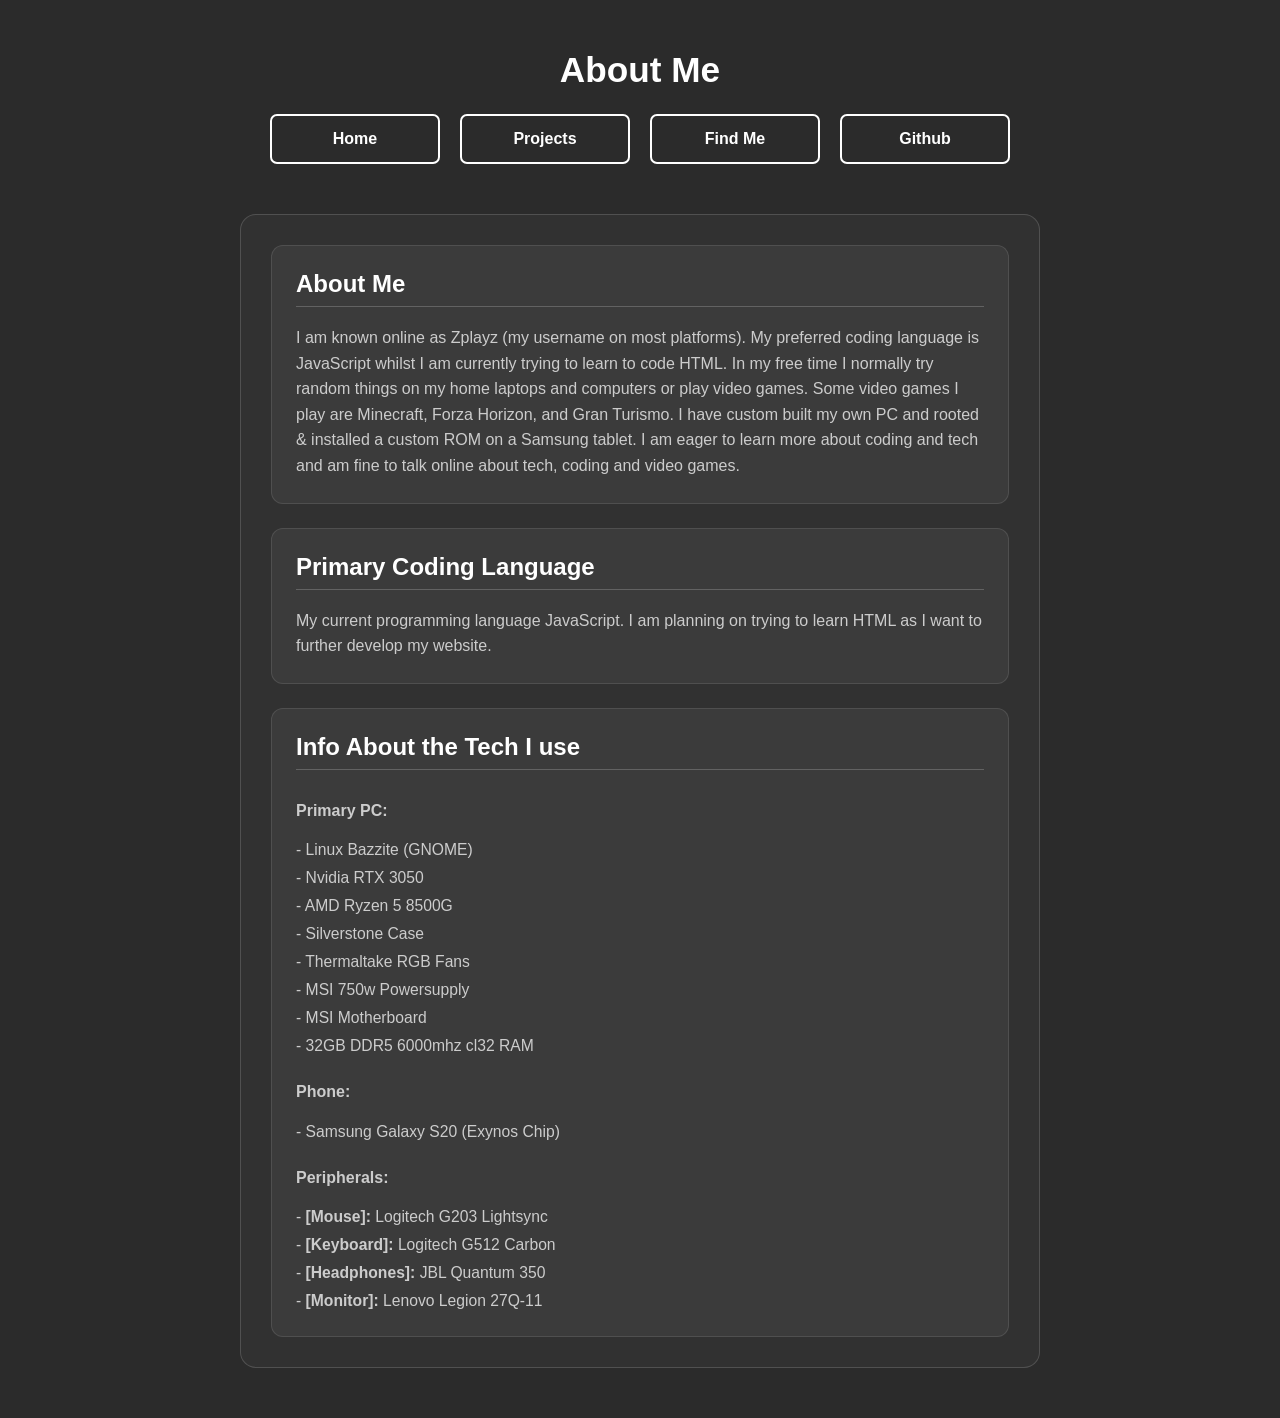
<file: aboutme.html>
<!DOCTYPE html>
<html lang="en">
<head>
    <meta charset="UTF-8">
    <meta name="viewport" content="width=device-width, initial-scale=1.0">
    <title>FishSandbox - About Me</title>
    <link rel="icon" type="image/x-icon" href="favicon.ico">
    <style>
        * {
            box-sizing: border-box;
            margin: 0;
            padding: 0;
            font-family: Arial, sans-serif;
        }

        html, body {
            min-height: 100vh;
            width: 100vw;
            background-color: #2b2b2b;
            color: #ffffff;
            overflow-x: hidden;
            overflow-y: auto;
        }

        body {
            display: flex;
            flex-direction: column;
            align-items: center;
        }

        /* Main content area */
        .main-content {
            width: 100%;
            display: flex;
            flex-direction: column;
            align-items: center;
            padding-top: 50px;
            padding-bottom: 50px;
            z-index: 5;
        }

        h1 {
            font-size: 2.2rem;
            color: #ffffff;
            font-weight: 800;
            text-align: center;
            user-select: none;
            margin-bottom: 24px;
        }

        /* Navigation bar directly below the heading */
        .navbar {
            display: flex;
            flex-direction: row;
            gap: 20px;
            z-index: 10;
            margin-bottom: 50px;
            flex-wrap: wrap;
            justify-content: center;
        }

        /* Identical rectangular buttons with 7px rounded corners */
        .nav-btn {
            display: flex;
            align-items: center;
            justify-content: center;
            text-decoration: none;
            color: #ffffff;
            font-size: 1rem;
            font-weight: 600;
            border: 2px solid #ffffff;
            background-color: transparent;
            border-radius: 7px;
            height: 50px;
            width: 170px;
            transition: all 0.2s ease;
        }

        .nav-btn:hover {
            background-color: #ffffff;
            color: #2b2b2b;
            box-shadow: 0 0 15px rgba(255, 255, 255, 0.4);
        }

        /* Main outer box container for all content */
        .about-container {
            width: 90%;
            max-width: 800px;
            background: rgba(255, 255, 255, 0.03);
            border: 1px solid rgba(255, 255, 255, 0.15);
            border-radius: 16px;
            padding: 30px;
            display: flex;
            flex-direction: column;
            gap: 24px;
        }

        /* Individual section box inside the main container */
        .section-box {
            background: rgba(255, 255, 255, 0.05);
            border: 1px solid rgba(255, 255, 255, 0.1);
            border-radius: 12px;
            padding: 24px;
            display: flex;
            flex-direction: column;
            gap: 12px;
        }

        .section-box h2 {
            font-size: 1.5rem;
            color: #ffffff;
            border-bottom: 1px solid rgba(255, 255, 255, 0.2);
            padding-bottom: 8px;
            margin-bottom: 6px;
        }

        .section-box p {
            color: #cccccc;
            line-height: 1.6;
            font-size: 1rem;
        }

        /* Subtitles for specs list (Primary PC, Phone, Peripherals) */
        .tech-subtitle {
            font-weight: bold;
            font-size: 1.1rem;
            color: #ffffff;
            margin-top: 10px;
            margin-bottom: 4px;
        }

        /* Spec list item styling */
        .tech-list {
            list-style-type: none;
            padding-left: 0;
            display: flex;
            flex-direction: column;
            gap: 6px;
        }

        .tech-list li {
            color: #cccccc;
            font-size: 0.98rem;
            line-height: 1.4;
        }

        /* Cursor particle trail */
        .particle {
            position: absolute;
            width: 6px;
            height: 6px;
            border-radius: 50%;
            pointer-events: none;
            animation: fadeOut 0.8s forwards ease-out;
        }

        @keyframes fadeOut {
            0% { opacity: 1; transform: scale(1); }
            100% { opacity: 0; transform: scale(0.2) translateY(-20px); }
        }
    </style>
</head>
<body>

    <main class="main-content">
        <h1>About Me</h1>

        <nav class="navbar">
            <a href="index.html" class="nav-btn">Home</a>
            <a href="projects.html" class="nav-btn">Projects</a>
            <a href="findme.html" class="nav-btn">Find Me</a>
            <a href="https://github.com/Zplayz01/website" target="_blank" class="nav-btn">Github</a>
        </nav>
        
        <!-- Big Container Box -->
        <div class="about-container">

            <!-- Section 1: About Me -->
            <div class="section-box">
                <h2>About Me</h2>
                <p>I am known online as Zplayz (my username on most platforms). My preferred coding language is JavaScript whilst I am currently trying to learn to code HTML. In my free time I normally try random things on my home laptops and computers or play video games. Some video games I play are Minecraft, Forza Horizon, and Gran Turismo. I have custom built my own PC and rooted & installed a custom ROM on a Samsung tablet. I am eager to learn more about coding and tech and am fine to talk online about tech, coding and video games.</p>
            </div>

            <!-- Section 2: Primary Code Language -->
            <div class="section-box">
                <h2>Primary Coding Language</h2>
                <p>My current programming language JavaScript. I am planning on trying to learn HTML as I want to further develop my website.</p>
            </div>

            <!-- Section 3: Tech Info -->
            <div class="section-box">
                <h2>Info About the Tech I use</h2>

                <p class="tech-subtitle">Primary PC:</p>
                <ul class="tech-list">
                    <li>- Linux Bazzite (GNOME)</li>
                    <li>- Nvidia RTX 3050</li>
                    <li>- AMD Ryzen 5 8500G</li>
                    <li>- Silverstone Case</li>
                    <li>- Thermaltake RGB Fans</li>
                    <li>- MSI 750w Powersupply</li>
                    <li>- MSI Motherboard</li>
                    <li>- 32GB DDR5 6000mhz cl32 RAM</li>
                </ul>

                <p class="tech-subtitle">Phone:</p>
                <ul class="tech-list">
                    <li>- Samsung Galaxy S20 (Exynos Chip)</li>
                </ul>

                <p class="tech-subtitle">Peripherals:</p>
                <ul class="tech-list">
                    <li>- <strong>[Mouse]:</strong> Logitech G203 Lightsync</li>
                    <li>- <strong>[Keyboard]:</strong> Logitech G512 Carbon</li>
                    <li>- <strong>[Headphones]:</strong> JBL Quantum 350</li>
                    <li>- <strong>[Monitor]:</strong> Lenovo Legion 27Q-11</li>
                </ul>
            </div>

        </div>
    </main>

    <script>
        // Interactive cursor particle trail retained from home page
        window.addEventListener('mousemove', (e) => {
            if (Math.random() > 0.4) {
                createParticle(e.clientX, e.clientY);
            }
        });

        function createParticle(x, y) {
            const particle = document.createElement('div');
            particle.className = 'particle';
            particle.style.left = `${x}px`;
            particle.style.top = `${y + window.scrollY}px`;

            const colors = ['#ff0055', '#00e5ff', '#ffeb3b', '#76ff03', '#d500f9'];
            const randomColor = colors[Math.floor(Math.random() * colors.length)];
            particle.style.backgroundColor = randomColor;
            particle.style.boxShadow = `0 0 8px ${randomColor}`;

            document.body.appendChild(particle);

            setTimeout(() => {
                particle.remove();
            }, 800);
        }
    </script>

</body>
</html>
</file>
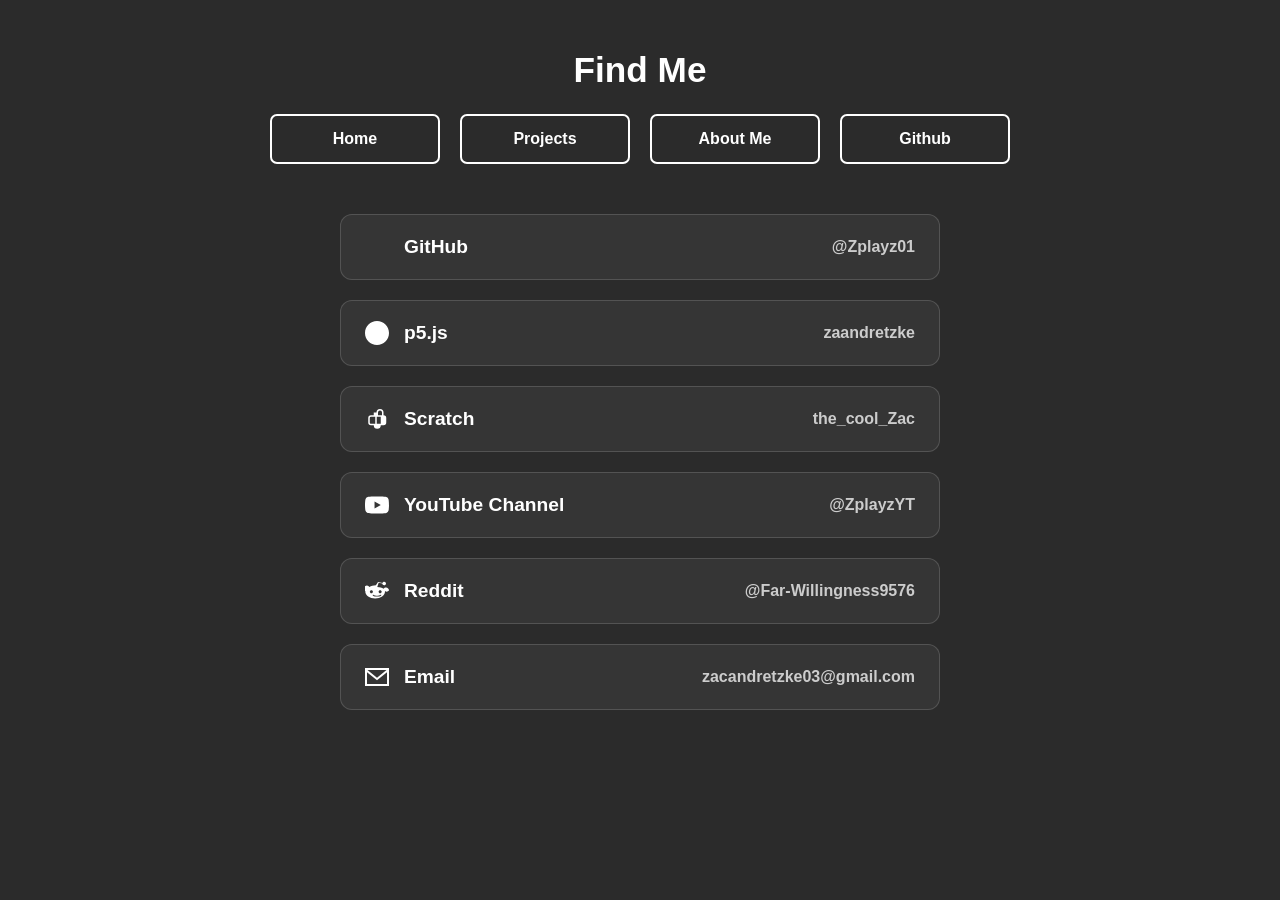
<file: findme.html>
<!DOCTYPE html>
<html lang="en">
<head>
    <meta charset="UTF-8">
    <meta name="viewport" content="width=device-width, initial-scale=1.0">
    <title>FishSandbox - Find Me</title>
    <link rel="icon" type="image/x-icon" href="favicon.ico">
    <link rel="stylesheet" href="style.css">
    
   <style>
   /* Styling for external or local asset SVG files */
.contact-svg-icon {
    width: 24px;
    height: 24px;
    display: block;
}

       * {
        box-sizing: border-box;
        margin: 0;
        padding: 0;
        font-family: Arial, sans-serif;
    }

    html, body {
        height: 100vh;
        width: 100vw;
        background-color: #2b2b2b;
        color: #ffffff;
        overflow-x: hidden;
        overflow-y: auto;
    }

    body {
        display: flex;
        flex-direction: column;
        align-items: center;
    }

    .main-content {
        width: 100%;
        display: flex;
        flex-direction: column;
        align-items: center;
        padding-top: 50px;
        padding-bottom: 50px;
        z-index: 5;
    }

    h1 {
        font-size: 2.2rem;
        color: #ffffff;
        font-weight: 800;
        text-align: center;
        user-select: none;
        margin-bottom: 24px;
    }

    .navbar {
        display: flex;
        flex-direction: row;
        gap: 20px;
        z-index: 10;
        margin-bottom: 50px;
    }

    .nav-btn {
        display: flex;
        align-items: center;
        justify-content: center;
        text-decoration: none;
        color: #ffffff;
        font-size: 1rem;
        font-weight: 600;
        border: 2px solid #ffffff;
        background-color: transparent;
        border-radius: 7px;
        height: 50px;
        width: 170px;
        transition: all 0.2s ease;
    }

    .nav-btn:hover {
        background-color: #ffffff;
        color: #2b2b2b;
        box-shadow: 0 0 15px rgba(255, 255, 255, 0.4);
    }

    .contact-container {
        width: 90%;
        max-width: 600px;
        display: flex;
        flex-direction: column;
        gap: 20px;
    }

    .contact-card {
        background: rgba(255, 255, 255, 0.05);
        border: 1px solid rgba(255, 255, 255, 0.15);
        border-radius: 12px;
        padding: 20px 24px;
        display: flex;
        align-items: center;
        justify-content: space-between;
        text-decoration: none;
        color: #ffffff;
        transition: transform 0.2s ease, border-color 0.2s ease, background 0.2s ease;
    }

    .contact-card:hover {
        transform: translateY(-3px);
        border-color: rgba(255, 255, 255, 0.5);
        background: rgba(255, 255, 255, 0.1);
    }

    .contact-left {
        display: flex;
        align-items: center;
        gap: 15px;
    }

    .contact-icon {
        width: 24px;
        height: 24px;
        fill: #ffffff;
        transition: fill 0.2s ease;
    }

    .contact-card span {
        font-size: 1.2rem;
        font-weight: 600;
    }

    .contact-card .handle {
        color: #cccccc;
        font-size: 1rem;
    }

    .contact-card:hover:nth-child(1) .contact-icon { fill: #a2a2a2; }
    .contact-card:hover:nth-child(2) .contact-icon { fill: #f5a623; }
    .contact-card:hover:nth-child(3) .contact-icon { fill: #ff9f43; }
    .contact-card:hover:nth-child(4) .contact-icon { fill: #ff0000; }
    .contact-card:hover:nth-child(5) .contact-icon { fill: #ff4500; }
    .contact-card:hover:nth-child(6) .contact-icon { fill: #00bcd4; }

    .particle {
        position: absolute;
        width: 6px;
        height: 6px;
        border-radius: 50%;
        pointer-events: none;
        animation: fadeOut 0.8s forwards ease-out;
    }

    @keyframes fadeOut {
        0% { opacity: 1; transform: scale(1); }
        100% { opacity: 0; transform: scale(0.2) translateY(-20px); }
    }
</style>
</head>
<body>

    <main class="main-content">
        <h1>Find Me</h1>

        <nav class="navbar">
            <a href="index.html" class="nav-btn">Home</a>
            <a href="projects.html" class="nav-btn">Projects</a>
            <a href="aboutme.html" class="nav-btn">About Me</a>
            <a href="https://github.com" class="nav-btn">Github</a>
        </nav>
        
<div class="contact-container">
    <!-- GitHub -->
    <a href="https://github.com" target="_blank" class="contact-card">
        <div class="contact-left">
            <svg class="contact-icon" viewBox="0 0 24 24"><path d="https://github.com/Zplayz01/FishSandbox/blob/526793559404f00957673ece20d3b0de864fb24a/icons/1.svg"/></svg>
            <span>GitHub</span>
        </div>
        <span class="handle">@Zplayz01</span>
    </a>

    <!-- p5.js -->
    <a href="https://p5js.org" target="_blank" class="contact-card">
        <div class="contact-left">
            <svg class="contact-icon" viewBox="0 0 24 24"><path d="M24 12c0 6.627-5.373 12-12 12S0 18.627 0 12 5.373 0 12 0s12 5.373 12 12zm-14.25 1.125h2.25v1.5h-2.25v2.25h-1.5v-2.25h-2.25v-1.5h2.25v-2.25h1.5v2.25zm8.25 2.25h-3.75v-1.5h3.75v1.5zm0-3h-3.75v-1.5h3.75v1.5z"/></svg>
                    <span>p5.js</span>
        </div>
        <span class="handle">zaandretzke</span>
    </a>

    <!-- Scratch -->
    <a href="https://mit.edu" target="_blank" class="contact-card">
        <div class="contact-left">
            <svg class="contact-icon" viewBox="0 0 24 24"><path d="M11.5 5.5a3.5 3.5 0 0 1 7 0v2.75A2.75 2.75 0 0 1 21.25 11v4.5A2.75 2.75 0 0 1 18.5 18.25h-2.75a3.5 3.5 0 0 1-7 0H6a2.75 2.75 0 0 1-2.75-2.75v-4.5A2.75 2.75 0 0 1 6 8.25h2.75V5.5zm1.5 0v2.75h4V5.5a1.5 1.5 0 1 0-4 0zm-2.75 4.25H6a1.25 1.25 0 0 0-1.25 1.25v4.5C4.75 16.19 5.31 16.75 6 16.75h4.25v-7zm1.5 7h4v-7h-4v7z"/></svg>
            <span>Scratch</span>
        </div>
        <span class="handle">the_cool_Zac</span>
    </a>

    <!-- YouTube Channel -->
    <a href="https://youtube.com" target="_blank" class="contact-card">
        <div class="contact-left">
            <svg class="contact-icon" viewBox="0 0 24 24"><path d="M23.498 6.186a3.016 3.016 0 0 0-2.122-2.136C19.505 3.545 12 3.545 12 3.545s-7.505 0-9.377.505A3.017 3.017 0 0 0 .502 6.186C0 8.07 0 12 0 12s0 3.93.502 5.814a3.016 3.016 0 0 0 2.122 2.136c1.871.505 9.376.505 9.376.505s7.505 0 9.377-.505a3.015 3.015 0 0 0 2.122-2.136C24 15.93 24 12 24 12s0-3.93-.502-5.814zM9.545 15.568V8.432L15.818 12l-6.273 3.568z"/></svg>
            <span>YouTube Channel</span>
        </div>
        <span class="handle">@ZplayzYT</span>
    </a>

    <!-- Reddit -->
    <a href="https://reddit.com" target="_blank" class="contact-card">
        <div class="contact-left">
            <svg class="contact-icon" viewBox="0 0 24 24"><path d="M24 11.5c0-1.65-1.35-3-3-3-.96 0-1.86.48-2.42 1.24-1.64-1-3.85-1.64-6.29-1.72l1.35-4.24 3.71.79c.04.97.84 1.74 1.82 1.74 1.02 0 1.84-.83 1.84-1.84s-.83-1.84-1.84-1.84c-.84 0-1.55.57-1.77 1.34l-4.13-.88c-.17-.04-.35.05-.41.22L10.9 6.27c-2.52.05-4.82.7-6.49 1.73A3.23 3.23 0 0 0 2 6.5c-1.65 0-3 1.35-3 3 0 1.06.55 2 1.39 2.53-.04.24-.06.49-.06.74 0 3.72 4.41 6.74 9.83 6.74s9.83-3.03 9.83-6.74c0-.25-.02-.49-.05-.73A3.21 3.21 0 0 0 24 11.5zm-19.14 1.28c0-.85.69-1.54 1.54-1.54s1.54.69 1.54 1.54-.69 1.54-1.54 1.54-1.54-.69-1.54-1.54zm11.31 3.63c-1.12 1.12-3.23 1.21-4.17 1.21-.95 0-3.05-.09-4.17-1.21-.15-.15-.15-.4 0-.55.15-.15.4-.15.55 0 .84.84 2.51.96 3.62.96 1.11 0 2.77-.12 3.62-.96.15-.15.4-.15.55 0 .15.15.15.4 0 .55zm-1.03-2.09c-.85 0-1.54-.69-1.54-1.54s.69-1.54 1.54-1.54 1.54.69 1.54 1.54-.69 1.54-1.54 1.54z"/></svg>
            <span>Reddit</span>
        </div>
        <span class="handle">@Far-Willingness9576</span>
    </a>

    <!-- Email -->
    <a href="mailto:zacandretzke03@gmail.com" class="contact-card">
        <div class="contact-left">
            <svg class="contact-icon" viewBox="0 0 24 24"><path d="M0 3v18h24v-18h-24zm21.518 2l-9.518 7.713-9.518-7.713h19.036zm-19.518 14v-11.817l10 8.104 10-8.104v11.817h-20z"/></svg>
            <span>Email</span>
        </div>
        <span class="handle">zacandretzke03@gmail.com</span>
    </a>
</div>
<script>        
    // Interactive cursor particle trail retained from home page
        window.addEventListener('mousemove', (e) => {
            if (Math.random() > 0.4) {
                createParticle(e.clientX, e.clientY);
            }
        });

        function createParticle(x, y) {
            const particle = document.createElement('div');
            particle.className = 'particle';
            particle.style.left = `${x}px`;
            particle.style.top = `${y + window.scrollY}px`;

            const colors = ['#ff0055', '#00e5ff', '#ffeb3b', '#76ff03', '#d500f9'];
            const randomColor = colors[Math.floor(Math.random() * colors.length)];
            particle.style.backgroundColor = randomColor;
            particle.style.boxShadow = `0 0 8px ${randomColor}`;

            document.body.appendChild(particle);

            setTimeout(() => {
                particle.remove();
            }, 800);
        }
    </script>

</body>
</html>
</file>
<file: style.css>
* {
    box-sizing: border-box;
    margin: 0;
    padding: 0;
    font-family: Arial, sans-serif;
}

html, body {
    height: 100vh;
    width: 100vw;
    background-color: #2b2b2b;
    color: #ffffff;
    overflow-x: hidden;
    overflow-y: auto;
}

body {
    display: flex;
    flex-direction: column;
    align-items: center;
}

/* Main content area */
.main-content {
    width: 100%;
    display: flex;
    flex-direction: column;
    align-items: center;
    padding-top: 50px;
    padding-bottom: 50px;
    z-index: 5;
}

h1 {
    font-size: 2.2rem;
    color: #ffffff;
    font-weight: 800;
    text-align: center;
    user-select: none;
    margin-bottom: 24px;
}

/* Navigation bar directly below the heading */
.navbar {
    display: flex;
    flex-direction: row;
    gap: 20px;
    z-index: 10;
    margin-bottom: 50px;
}

/* Identical rectangular buttons with 7px rounded corners */
.nav-btn {
    display: flex;
    align-items: center;
    justify-content: center;
    text-decoration: none;
    color: #ffffff;
    font-size: 1rem;
    font-weight: 600;
    border: 2px solid #ffffff;
    background-color: transparent;
    border-radius: 7px;
    height: 50px;
    width: 170px;
    transition: all 0.2s ease;
}

.nav-btn:hover {
    background-color: #ffffff;
    color: #2b2b2b;
    box-shadow: 0 0 15px rgba(255, 255, 255, 0.4);
}

/* Find Me links container */
.contact-container {
    width: 90%;
    max-width: 600px;
    display: flex;
    flex-direction: column;
    gap: 20px;
}

.contact-card {
    background: rgba(255, 255, 255, 0.05);
    border: 1px solid rgba(255, 255, 255, 0.15);
    border-radius: 12px;
    padding: 20px 24px;
    display: flex;
    align-items: center;
    justify-content: space-between;
    text-decoration: none;
    color: #ffffff;
    transition: transform 0.2s ease, border-color 0.2s ease, background 0.2s ease;
}

.contact-card:hover {
    transform: translateY(-3px);
    border-color: rgba(255, 255, 255, 0.5);
    background: rgba(255, 255, 255, 0.1);
}

/* Left side of the card grouping icon and name */
.contact-left {
    display: flex;
    align-items: center;
    gap: 15px; /* Spaces out the icon and the platform text */
}

/* Shared structural styling for all icons */
.contact-icon {
    font-size: 1.5rem;
    width: 30px; /* Forces identical width alignment regardless of the shape */
    text-align: center;
    transition: color 0.2s ease;
}

.contact-card span {
    font-size: 1.2rem;
    font-weight: 600;
}

.contact-card .handle {
    color: #cccccc;
    font-size: 1rem;
}

/* Smooth color transitions for icons on card hover */
.contact-card:hover .fa-github { color: #ffffff; }
.contact-card:hover .fa-youtube { color: #ff0000; }
.contact-card:hover .fa-reddit { color: #ff4500; }
.contact-card:hover .fa-envelope { color: #00bcd4; }

/* Cursor particle trail */
.particle {
    position: absolute;
    width: 6px;
    height: 6px;
    border-radius: 50%;
    pointer-events: none;
    animation: fadeOut 0.8s forwards ease-out;
}

@keyframes fadeOut {
    0% { opacity: 1; transform: scale(1); }
    100% { opacity: 0; transform: scale(0.2) translateY(-20px); }
}
</file>
